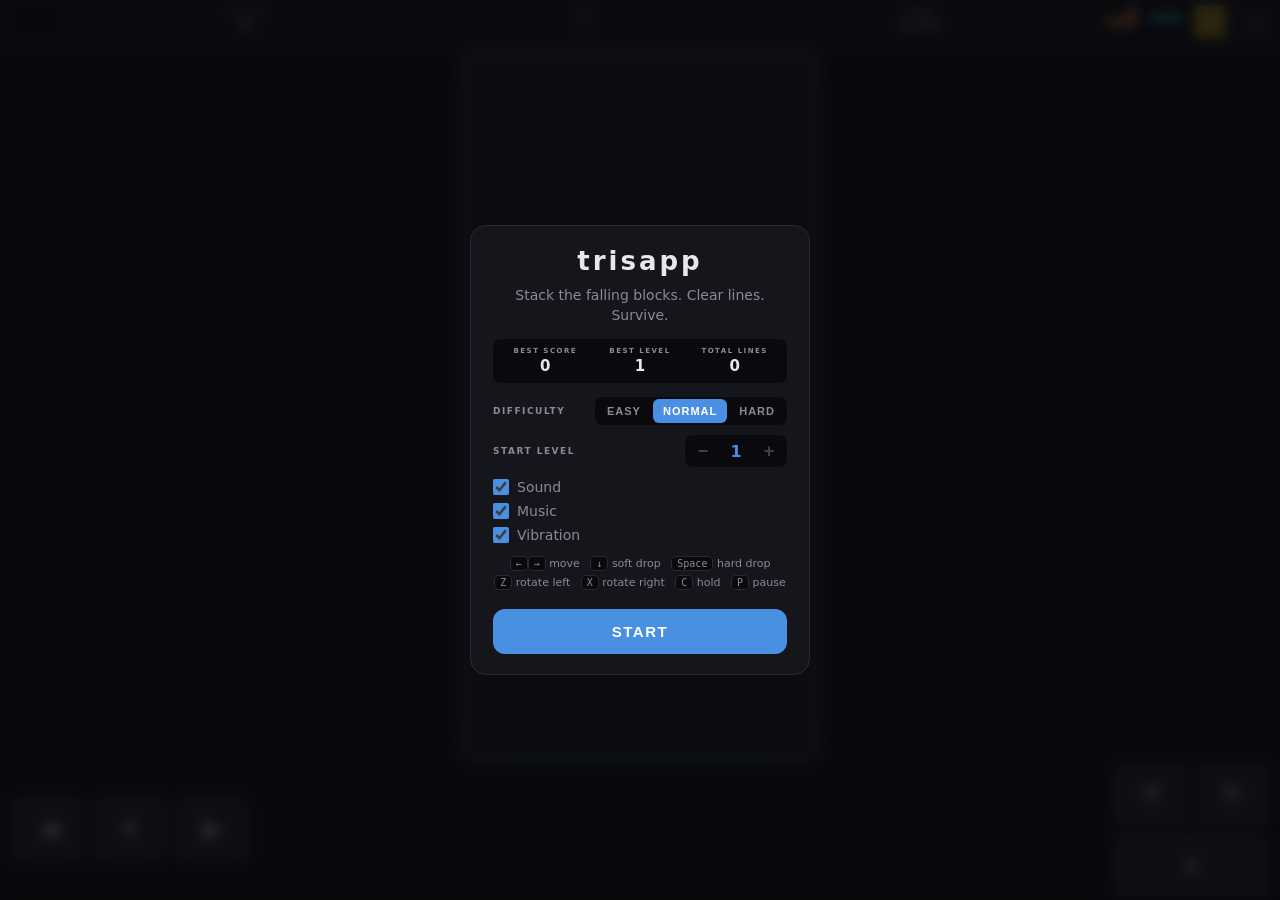
<file: src/index.html>
<!doctype html>
<html lang="en">
<head>
  <meta charset="utf-8">
  <meta name="viewport" content="width=device-width,initial-scale=1,viewport-fit=cover,user-scalable=no,maximum-scale=1">
  <title>trisapp</title>

  <meta name="theme-color" content="#0a0a0e">
  <meta name="color-scheme" content="dark">
  <meta name="apple-mobile-web-app-capable" content="yes">
  <meta name="apple-mobile-web-app-status-bar-style" content="black-translucent">
  <meta name="apple-mobile-web-app-title" content="trisapp">
  <meta name="mobile-web-app-capable" content="yes">
  <meta name="format-detection" content="telephone=no">

  <link rel="manifest" href="manifest.webmanifest">
  <link rel="apple-touch-icon" href="icons/icon-180.png">
  <link rel="apple-touch-icon" sizes="180x180" href="icons/icon-180.png">
  <link rel="icon" href="icons/icon-192.png">

  <link rel="stylesheet" href="style.css">
  <script src="register-sw.js"></script>
</head>
<body>
  <div id="app">
    <header id="status">
      <div class="status-row">
        <canvas id="hold" width="56" height="36" title="Hold (tap to swap)" data-key="hold" role="button" aria-label="Hold"></canvas>
        <div class="stats">
          <div class="stat"><span class="label">SCORE</span><span id="score">0</span></div>
          <div class="stat"><span class="label">LV</span><span id="level">1</span></div>
          <div class="stat"><span class="label">GOAL</span><span id="goal">0/20</span></div>
        </div>
        <canvas id="next" width="132" height="36" title="Next"></canvas>
        <button id="menu-btn" type="button" aria-label="Menu">☰</button>
      </div>
      <div id="level-progress" aria-hidden="true"><div id="level-progress-fill"></div></div>
    </header>

    <main id="play">
      <canvas id="board"></canvas>
    </main>

    <footer id="controls">
      <div class="dpad">
        <button class="btn" type="button" data-key="left"  aria-label="Left">◀</button>
        <button class="btn" type="button" data-key="down"  aria-label="Soft drop">▼</button>
        <button class="btn" type="button" data-key="right" aria-label="Right">▶</button>
      </div>
      <div class="actions">
        <button class="btn" type="button" data-key="rotate-ccw" aria-label="Rotate left">↺</button>
        <button class="btn" type="button" data-key="rotate-cw"  aria-label="Rotate right">↻</button>
        <button class="btn wide" type="button" data-key="hard-drop" aria-label="Hard drop">⤓</button>
      </div>
    </footer>

    <div id="overlay" class="hidden" aria-hidden="true">
      <div class="overlay-card">
        <h2 id="overlay-title">trisapp</h2>
        <p id="overlay-message">Stack the falling blocks. Clear lines. Survive.</p>
        <div class="overlay-stats hidden" id="overlay-stats">
          <div><span class="label">SCORE</span><span id="final-score">0</span></div>
          <div><span class="label">LINES</span><span id="final-lines">0</span></div>
          <div><span class="label">LEVEL</span><span id="final-level">1</span></div>
        </div>
        <p id="new-best" class="new-best hidden">NEW BEST!</p>
        <div class="best-stats" id="best-stats">
          <div><span class="label">BEST SCORE</span><span id="best-score">0</span></div>
          <div><span class="label">BEST LEVEL</span><span id="best-level">1</span></div>
          <div><span class="label">TOTAL LINES</span><span id="total-lines">0</span></div>
        </div>
        <div class="picker" id="difficulty-picker" role="radiogroup" aria-label="Difficulty">
          <span class="label">DIFFICULTY</span>
          <div class="seg">
            <button type="button" data-difficulty="easy"   role="radio">EASY</button>
            <button type="button" data-difficulty="normal" role="radio" aria-checked="true" class="on">NORMAL</button>
            <button type="button" data-difficulty="hard"   role="radio">HARD</button>
          </div>
        </div>
        <div class="picker">
          <span class="label">START LEVEL</span>
          <div class="stepper">
            <button type="button" id="start-level-down" aria-label="Decrease start level">−</button>
            <span id="start-level">1</span>
            <button type="button" id="start-level-up" aria-label="Increase start level">+</button>
          </div>
        </div>
        <div class="settings">
          <label><input type="checkbox" id="sound-toggle" checked> Sound</label>
          <label><input type="checkbox" id="music-toggle" checked> Music</label>
          <label><input type="checkbox" id="vibrate-toggle" checked> Vibration</label>
        </div>
        <div class="hint">
          <kbd>←</kbd><kbd>→</kbd> move &nbsp; <kbd>↓</kbd> soft drop &nbsp; <kbd>Space</kbd> hard drop<br>
          <kbd>Z</kbd> rotate left &nbsp; <kbd>X</kbd> rotate right &nbsp; <kbd>C</kbd> hold &nbsp; <kbd>P</kbd> pause
        </div>
        <button id="overlay-action" type="button">START</button>
        <button id="overlay-secondary" type="button" class="hidden">RESTART</button>
      </div>
    </div>
  </div>

  <script src="game.js" defer></script>
</body>
</html>
</file>
<file: src/style.css>
:root {
  --bg: #0a0a0e;
  --panel: #15151c;
  --panel-2: #1a1a22;
  --line: #2a2a36;
  --text: #e8e8ec;
  --dim: #8a8a98;
  --accent: #4a90e2;
  /* Tinted per level by JS at runtime. */
  --level-color: var(--accent);
}

* { box-sizing: border-box; margin: 0; padding: 0; }

html, body {
  height: 100%;
  background: var(--bg);
  color: var(--text);
  font-family: -apple-system, BlinkMacSystemFont, system-ui, sans-serif;
  -webkit-user-select: none;
  user-select: none;
  -webkit-touch-callout: none;
  touch-action: manipulation;
  overflow: hidden;
  overscroll-behavior: none;
}

#app {
  display: flex;
  flex-direction: column;
  height: 100dvh;
  /* Bottom safe-area is owned by the footer so it sits right against the
     home indicator without double-padding. */
  padding: env(safe-area-inset-top) env(safe-area-inset-right) 0 env(safe-area-inset-left);
  gap: 2px;
}

/* ---------- status bar (single compact row) ---------- */
header#status {
  background: var(--panel);
  padding: 4px 10px 5px;
}
.status-row {
  display: flex;
  align-items: center;
  gap: 10px;
}
#level-progress {
  height: 3px;
  margin-top: 4px;
  background: var(--bg);
  border-radius: 2px;
  overflow: hidden;
}
#level-progress-fill {
  height: 100%;
  background: var(--level-color);
  width: 0%;
  border-radius: 2px;
  transition: width 240ms cubic-bezier(.4,.6,.2,1), background 240ms ease;
}
.stats {
  flex: 1;
  display: flex;
  justify-content: space-around;
  gap: 8px;
}
.stat {
  display: flex;
  flex-direction: column;
  line-height: 1.05;
  text-align: center;
}
.label {
  font-size: 8px;
  letter-spacing: 1.5px;
  color: var(--dim);
  font-weight: 700;
}
#score, #level, #lines { font-size: 14px; font-weight: 700; font-variant-numeric: tabular-nums; }
#level { color: var(--level-color); }
#hold, #next { display: block; background: var(--bg); border-radius: 4px; }
#hold { cursor: pointer; transition: outline-color 80ms ease; outline: 1px solid transparent; }
#hold.active { outline-color: var(--level-color); }
#menu-btn {
  background: transparent;
  border: 1px solid var(--line);
  color: var(--text);
  width: 28px; height: 28px;
  border-radius: 6px;
  font-size: 14px;
  cursor: pointer;
}
#menu-btn:active { background: var(--line); }

/* ---------- play area ---------- */
main#play {
  flex: 1;
  display: flex;
  align-items: center;
  justify-content: center;
  padding: 2px;
  min-height: 0;
}
#board {
  display: block;
  background: var(--panel-2);
  border-radius: 6px;
  image-rendering: pixelated;
  image-rendering: crisp-edges;
  /* sized in JS to maintain 1:2 aspect and fit container */
  max-height: 100%;
  max-width: 100%;
  box-shadow: 0 0 0 2px var(--level-color), 0 0 22px -8px var(--level-color);
  transition: box-shadow 240ms ease;
}

/* ---------- controls ---------- */
footer#controls {
  display: flex;
  justify-content: space-between;
  align-items: center;
  gap: 10px;
  /* Top is tight; bottom absorbs the home-indicator safe area. */
  padding: 2px 10px max(env(safe-area-inset-bottom), 4px);
}
.dpad, .actions {
  display: grid;
  gap: 6px;
}
.dpad { grid-template-columns: repeat(3, 1fr); }
.actions { grid-template-columns: repeat(2, 1fr); }
.btn {
  background: var(--line);
  color: var(--text);
  border: none;
  border-radius: 11px;
  width: 64px; height: 56px;
  font-size: 22px;
  font-weight: 600;
  display: flex;
  align-items: center;
  justify-content: center;
  -webkit-tap-highlight-color: transparent;
  touch-action: manipulation;
  cursor: pointer;
  transition: transform 60ms ease, background 60ms ease;
}
.btn.wide { grid-column: span 2; width: 100%; }
.btn:active, .btn.active {
  background: var(--level-color);
  transform: scale(0.94);
}

@media (min-width: 420px) {
  .btn { width: 76px; height: 64px; font-size: 24px; }
}
@media (max-width: 340px) {
  .btn { width: 56px; height: 50px; font-size: 20px; }
}

/* ---------- overlay ---------- */
#overlay {
  position: fixed;
  inset: 0;
  background: rgba(10, 10, 14, 0.85);
  backdrop-filter: blur(6px);
  -webkit-backdrop-filter: blur(6px);
  display: flex;
  align-items: center;
  justify-content: center;
  z-index: 100;
  padding: 20px;
}
#overlay.hidden { display: none; }
.overlay-card {
  background: var(--panel);
  padding: 20px 22px;
  border-radius: 16px;
  max-width: 340px;
  width: 100%;
  text-align: center;
  border: 1px solid var(--line);
  max-height: calc(100dvh - 32px);
  overflow-y: auto;
}
.overlay-card h2 {
  font-size: 26px;
  letter-spacing: 3px;
  margin-bottom: 10px;
}
.overlay-card p { color: var(--dim); margin-bottom: 14px; font-size: 14px; line-height: 1.4; }
.overlay-stats {
  display: grid;
  grid-template-columns: repeat(3, 1fr);
  gap: 8px;
  margin: 14px 0;
  padding: 12px;
  background: var(--bg);
  border-radius: 10px;
}
.overlay-stats.hidden { display: none; }
.overlay-stats div { display: flex; flex-direction: column; gap: 4px; }
.overlay-stats span:last-child { font-size: 20px; font-weight: 700; font-variant-numeric: tabular-nums; }
.settings {
  text-align: left;
  margin: 12px 0;
  display: flex;
  flex-direction: column;
  gap: 8px;
  font-size: 14px;
  color: var(--dim);
}
.settings label { display: flex; align-items: center; gap: 8px; cursor: pointer; }
.settings input[type="checkbox"] { accent-color: var(--level-color); width: 16px; height: 16px; }

.new-best {
  color: var(--level-color);
  font-weight: 700;
  letter-spacing: 3px;
  font-size: 12px;
  margin: -4px 0 10px;
}
.new-best.hidden { display: none; }

.best-stats {
  display: grid;
  grid-template-columns: repeat(3, 1fr);
  gap: 6px;
  margin: 10px 0 14px;
  padding: 8px;
  background: var(--bg);
  border-radius: 8px;
}
.best-stats div { display: flex; flex-direction: column; gap: 2px; }
.best-stats .label { font-size: 7px; }
.best-stats span:last-child { font-size: 15px; font-weight: 700; font-variant-numeric: tabular-nums; }

.picker {
  display: flex;
  align-items: center;
  justify-content: space-between;
  margin: 10px 0;
  gap: 10px;
}
.picker .label { font-size: 9px; color: var(--dim); }
.picker .seg {
  display: inline-flex;
  background: var(--bg);
  border-radius: 8px;
  padding: 2px;
  gap: 2px;
}
.picker .seg button {
  background: transparent;
  color: var(--dim);
  border: none;
  font-size: 11px;
  font-weight: 700;
  letter-spacing: 1px;
  padding: 6px 10px;
  border-radius: 6px;
  cursor: pointer;
}
.picker .seg button.on {
  background: var(--level-color);
  color: white;
}
.picker .stepper {
  display: inline-flex;
  align-items: center;
  gap: 8px;
  background: var(--bg);
  border-radius: 8px;
  padding: 2px 4px;
}
.picker .stepper button {
  background: transparent;
  color: var(--text);
  border: none;
  width: 28px;
  height: 28px;
  font-size: 18px;
  font-weight: 700;
  border-radius: 6px;
  cursor: pointer;
}
.picker .stepper button:active { background: var(--line); }
.picker .stepper button:disabled {
  opacity: 0.25;
  cursor: not-allowed;
}
.picker .stepper button:disabled:active { background: transparent; }
.picker .stepper span {
  min-width: 22px;
  text-align: center;
  font-weight: 700;
  font-variant-numeric: tabular-nums;
  color: var(--level-color);
}
.hint {
  font-size: 11px;
  color: var(--dim);
  line-height: 1.7;
  margin: 6px 0 16px;
}
.hint kbd {
  background: var(--bg);
  border: 1px solid var(--line);
  border-radius: 4px;
  padding: 1px 5px;
  font-family: ui-monospace, monospace;
  font-size: 10px;
}
@media (hover: none) { .hint { display: none; } }
#overlay-action {
  background: var(--level-color);
  color: white;
  border: none;
  padding: 14px 24px;
  border-radius: 12px;
  font-size: 15px;
  font-weight: 700;
  letter-spacing: 1.5px;
  width: 100%;
  cursor: pointer;
  transition: background 200ms ease;
}
#overlay-action:active { transform: scale(0.98); filter: brightness(0.9); }
#overlay-secondary {
  background: transparent;
  color: var(--dim);
  border: none;
  margin-top: 8px;
  padding: 10px;
  font-size: 12px;
  font-weight: 600;
  letter-spacing: 1.5px;
  width: 100%;
  cursor: pointer;
  border-radius: 8px;
}
#overlay-secondary:active { color: var(--text); background: var(--bg); }
#overlay-secondary.hidden { display: none; }

/* ---------- landscape: stack controls on sides of board ---------- */
@media (orientation: landscape) and (max-height: 500px) {
  #app { gap: 4px; }
  header#status { padding: 4px 10px; }
  footer#controls { padding: 4px 8px 6px; }
  .btn { width: 58px; height: 50px; font-size: 18px; }
}
</file>
